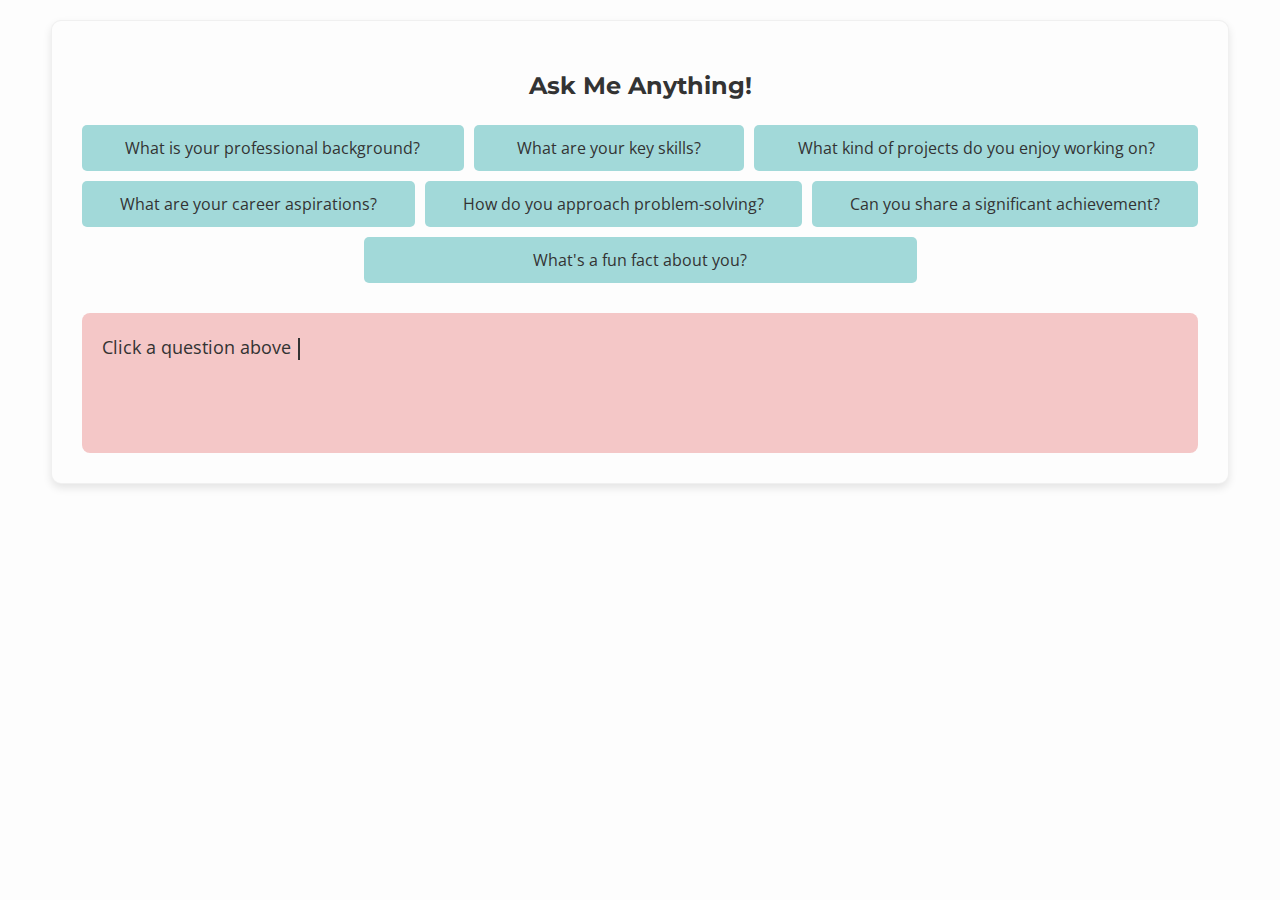
<file: questions.html>
<!DOCTYPE html>
<html lang="en">
<head>
    <meta charset="UTF-8">
    <meta name="viewport" content="width=device-width, initial-scale=1.0">
    <title>About Me Q&A Widget</title>
    <link rel="preconnect" href="https://fonts.googleapis.com">
    <link rel="preconnect" href="https://fonts.gstatic.com" crossorigin>
    <link href="https://fonts.googleapis.com/css2?family=Montserrat:ital,wght@0,100..900;1,100..900&family=Open+Sans:ital,wght@0,300..800;1,300..800&display=swap" rel="stylesheet">
    
    <style>
        /* Define your custom color and font variables */
        :root {
            /* Core Colors for main content and background */
            --color-dark: #333333; /* Deep Charcoal Grey - For all main text, headings */
            --color-light: #FDFDFD; /* Very Light Off-White / Cream - For main page backgrounds */

            /* Accent Colors for visual flair and specific sections */
            --color-accent: #A2D9D9; /* Muted Teal - For buttons, highlights, decorative blocks */
            --color-colour2: #F4C7C7; /* Warm Dusty Rose - For secondary sections, card backgrounds, subtle elements */

            /* Optional: Playful Accent (if you want a tiny pop, use sparingly) */
            --color-playful-accent: #FF7F50; /* Playful Coral - For small interactive elements, icons, hover states */

            /* Font Families */
            --font-heading: 'Montserrat', sans-serif;
            --font-body: 'Open Sans', sans-serif;
        }

        /* Body and overall container styles */
        body {
            font-family: var(--font-body); /* Apply Open Sans to the body */
            display: flex;
            justify-content: center;
            align-items: center;
            background-color: var(--color-light); /* Use your light background color */
            margin: 0;
            padding: 20px;
            box-sizing: border-box;
            color: var(--color-dark); /* Default text color from your palette */
        }

        .qna-widget-container {
            background-color: var(--color-light); /* Widget background from your palette */
            border-radius: 10px;
            box-shadow: 0 4px 8px rgba(0, 0, 0, 0.1);
            padding: 30px;
            width: 90%;
            max-width: 6900px; /* As requested */
            text-align: center;
            border: 1px solid rgba(0, 0, 0, 0.05); /* Softer border than gray-200 */
        }

        h2 {
            font-family: var(--font-heading); /* Apply Montserrat to heading */
            color: var(--color-dark); /* Heading color from your palette */
            margin-bottom: 25px;
        }

        /* Question buttons styles */
        .question-buttons {
            display: flex;
            flex-wrap: wrap;
            justify-content: center;
            gap: 10px;
            margin-bottom: 30px;
        }

        .question-button {
            background-color: var(--color-accent); /* Muted Teal for buttons */
            color: var(--color-dark); /* Dark text on light accent for readability */
            border: none;
            border-radius: 5px;
            padding: 12px 20px;
            font-size: 16px;
            cursor: pointer;
            transition: background-color 0.3s ease, transform 0.2s ease;
            font-family: var(--font-body); /* Use Open Sans for button text */
            flex-grow: 1; /* Allow buttons to grow to fill space */
            max-width: calc(50% - 5px); /* Max width for two buttons per row on larger screens */
        }

        /* Adjust button width for smaller screens */
        @media (max-width: 600px) {
            .question-button {
                max-width: 100%; /* Full width on small screens */
            }
        }

        .question-button:hover {
            background-color: var(--color-colour2); /* Warm Dusty Rose on hover */
            transform: translateY(-2px); /* Slight lift on hover */
        }

        .question-button:focus {
            outline: none; /* Remove default outline */
            box-shadow: 0 0 0 3px rgba(244, 199, 199, 0.5); /* Soft focus ring from Warm Dusty Rose */
        }

        /* Answer display styles */
        .answer-display {
            min-height: 100px;
            background-color: var(--color-colour2); /* Warm Dusty Rose for answer background */
            border-radius: 8px;
            padding: 20px;
            text-align: left;
            color: var(--color-dark); /* Dark text on pastel background for readability */
            font-size: 18px;
            line-height: 1.6;
            overflow: hidden;
            position: relative;
        }

        .typing-cursor {
            display: inline-block;
            width: 2px;
            height: 1.2em;
            background-color: var(--color-dark); /* Cursor matches text color */
            animation: blink 0.4s infinite;
            vertical-align: middle;
            margin-left: 2px;
        }

        @keyframes blink {
            0%, 100% { opacity: 1; }
            50% { opacity: 0; }
        }
    </style>
</head>
<body>

    <div class="qna-widget-container">
        <h2>Ask Me Anything!</h2>
        <div class="question-buttons">
            </div>
        <div class="answer-display">
            <span id="answer-text"></span>
            <span class="typing-cursor"></span>
        </div>
    </div>

    <script>
        document.addEventListener('DOMContentLoaded', () => {
            const questionButtonsContainer = document.querySelector('.question-buttons');
            const answerTextSpan = document.getElementById('answer-text');
            const typingCursor = document.querySelector('.typing-cursor');
            let currentTypingTimeout;

            // Inlined questions and answers (replace with your actual data)
            const qnaData = {
                "questions": [
                    {
                        "question": "What is your professional background?",
                        "answer": "I am a seasoned software engineer with 10+ years of experience in developing scalable web applications, specializing in full-stack development with a focus on modern JavaScript frameworks like React and Node.js. My career has involved working on diverse projects, from e-commerce platforms to data visualization tools."
                    },
                    {
                        "question": "What are your key skills?",
                        "answer": "My core skills include JavaScript (ES6+), React, Node.js, Express, MongoDB, PostgreSQL, AWS, Docker, Git, and Agile methodologies. I'm also proficient in technical problem-solving, system design, and collaborative teamwork."
                    },
                    {
                        "question": "What kind of projects do you enjoy working on?",
                        "answer": "I'm passionate about projects that involve challenging technical problems, opportunities to learn new technologies, and a positive impact on users. I particularly enjoy working on projects that require innovative solutions and cross-functional collaboration."
                    },
                    {
                        "question": "What are your career aspirations?",
                        "answer": "My long-term career goal is to transition into a lead architect role, focusing on designing robust and efficient software systems. I'm also keen on mentoring junior developers and contributing to open-source projects."
                    },
                    {
                        "question": "How do you approach problem-solving?",
                        "answer": "I typically break down complex problems into smaller, manageable parts. I start by thoroughly understanding the requirements, then explore different solutions, consider their trade-offs, and prioritize an iterative approach. I believe in continuous testing and refinement."
                    },
                    {
                        "question": "Can you share a significant achievement?",
                        "answer": "One of my proudest achievements was leading the successful migration of a legacy system to a modern microservices architecture, which resulted in a 30% improvement in performance and a significant reduction in operational costs. This project involved extensive planning, teamwork, and problem-solving."
                    },
                    { // Adding one more question to demonstrate your 'unconventional' side
                        "question": "What's a fun fact about you?",
                        "answer": "Beyond code, I'm an avid amateur astronomer! I love spending clear nights stargazing and exploring distant galaxies through my telescope. It really puts things into perspective and fuels my sense of wonder and discovery, much like solving a complex coding challenge."
                    }
                ]
            };

            // Create buttons for each question
            qnaData.questions.forEach(qna => {
                const button = document.createElement('button');
                button.classList.add('question-button');
                button.textContent = qna.question;
                button.addEventListener('click', () => displayAnswer(qna.answer));
                questionButtonsContainer.appendChild(button);
            });

            // Initial message
            const initialMessage = "Click a question above to learn more about me!";
            displayAnswer(initialMessage); // Display initial message when page loads

            function displayAnswer(answer) {
                // Clear any ongoing typing animation
                if (currentTypingTimeout) {
                    clearTimeout(currentTypingTimeout);
                }
                answerTextSpan.textContent = ''; // Clear previous answer
                typingCursor.style.display = 'inline-block'; // Ensure cursor is visible
                typeText(answer, 0);
            }

            function typeText(text, index) {
                if (index < text.length) {
                    answerTextSpan.textContent += text.charAt(index);
                    currentTypingTimeout = setTimeout(() => typeText(text, index + 1), 30); // Adjust typing speed here (milliseconds per character)
                } else {
                    typingCursor.style.display = 'none'; // Hide cursor after typing is complete
                }
            }
        });
    </script>
</body>
</html>
</file>
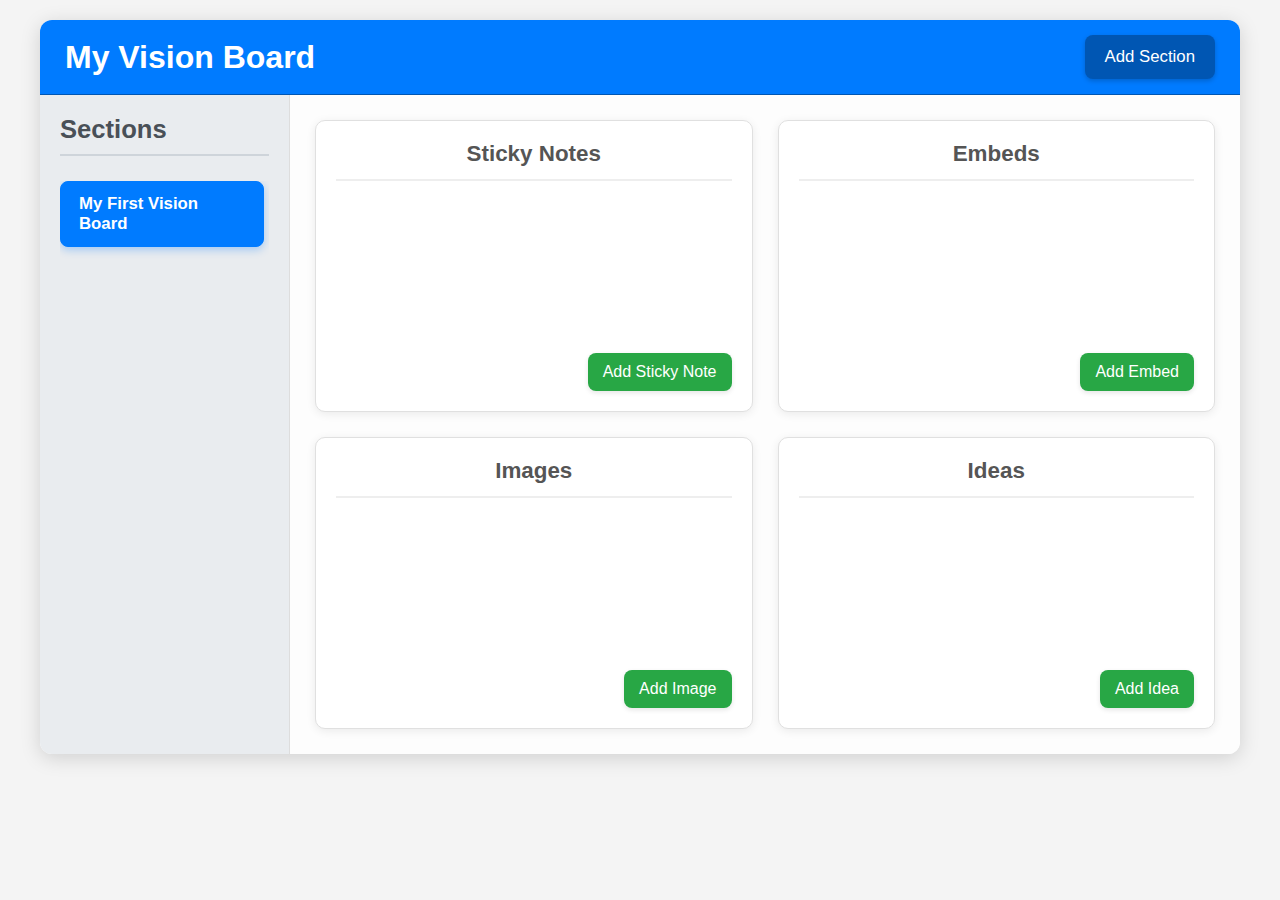
<file: vision.html>
<!DOCTYPE html>
<html lang="en">
<head>
    <meta charset="UTF-8">
    <meta name="viewport" content="width=device-width, initial-scale=1.0">
    <title>My Vision Board</title>
    <style>
        /* Basic styling for the body and overall container */
        body {
            font-family: 'Inter', sans-serif; /* Using Inter font as per instructions */
            margin: 0;
            background-color: #f4f4f4;
            display: flex;
            justify-content: center;
            align-items: flex-start; /* Align to top for better content flow */
            min-height: 100vh;
            padding: 20px;
            box-sizing: border-box;
            color: #333; /* Default text color */
        }

        /* Main container for the vision board application */
        .container {
            background-color: #fff;
            border-radius: 12px; /* Rounded corners for the main container */
            box-shadow: 0 4px 20px rgba(0, 0, 0, 0.15);
            width: 100%;
            max-width: 1200px;
            display: flex;
            flex-direction: column;
            overflow: hidden;
            min-height: 80vh; /* Ensure it takes up a good portion of the screen */
        }

        /* Header section styling */
        header {
            background-color: #007bff; /* Primary blue color */
            color: white;
            padding: 15px 25px;
            display: flex;
            justify-content: space-between;
            align-items: center;
            border-bottom: 1px solid #0056b3; /* Darker border for separation */
        }

        header h1 {
            margin: 0;
            font-size: 2em; /* Larger heading */
            font-weight: 600;
        }

        /* Navigation buttons in the header */
        nav button {
            background-color: #0056b3; /* Darker blue for buttons */
            color: white;
            border: none;
            padding: 12px 20px;
            border-radius: 8px; /* Rounded corners for buttons */
            cursor: pointer;
            font-size: 1.05em;
            margin-left: 15px;
            transition: background-color 0.3s ease, transform 0.2s ease;
            box-shadow: 0 2px 5px rgba(0, 0, 0, 0.2); /* Subtle shadow */
        }

        nav button:hover {
            background-color: #004085; /* Even darker blue on hover */
            transform: translateY(-2px); /* Slight lift effect */
        }

        /* Main content area, containing sidebar and vision board */
        main {
            display: flex;
            flex-grow: 1;
            min-height: 0; /* Allow flex item to shrink */
        }

        /* Sections sidebar styling */
        .sections-sidebar {
            width: 250px; /* Wider sidebar */
            background-color: #e9ecef;
            padding: 20px;
            border-right: 1px solid #ddd;
            box-sizing: border-box;
            flex-shrink: 0;
            display: flex;
            flex-direction: column;
            gap: 10px; /* Space between elements */
        }

        .sections-sidebar h2 {
            margin-top: 0;
            color: #495057;
            font-size: 1.6em;
            margin-bottom: 15px;
            border-bottom: 2px solid #ced4da;
            padding-bottom: 10px;
        }

        /* List of section buttons */
        #sectionsList {
            display: flex;
            flex-direction: column;
            gap: 8px; /* Space between section buttons */
            flex-grow: 1; /* Allow list to take available space */
            overflow-y: auto; /* Enable scrolling for many sections */
            padding-right: 5px; /* Prevent scrollbar from overlapping content */
        }

        #sectionsList button {
            display: block;
            width: 100%;
            padding: 12px 18px;
            background-color: #f8f9fa;
            border: 1px solid #dee2e6;
            border-radius: 8px; /* Rounded corners */
            text-align: left;
            cursor: pointer;
            font-size: 1.05em;
            transition: background-color 0.2s ease, border-color 0.2s ease, box-shadow 0.2s ease;
            box-shadow: 0 1px 3px rgba(0, 0, 0, 0.08);
        }

        #sectionsList button:hover {
            background-color: #e2e6ea;
            border-color: #cdd3d9;
            box-shadow: 0 2px 6px rgba(0, 0, 0, 0.12);
        }

        #sectionsList button.active {
            background-color: #007bff;
            color: white;
            border-color: #007bff;
            box-shadow: 0 3px 8px rgba(0, 123, 255, 0.3);
            font-weight: bold;
        }

        /* Vision board content area */
        .vision-board-area {
            flex-grow: 1;
            padding: 25px;
            background-color: #fdfdfd;
            overflow-y: auto; /* Enable scrolling for board content */
        }

        /* Grid layout for content cards */
        .content-grid {
            display: grid;
            grid-template-columns: repeat(auto-fit, minmax(300px, 1fr)); /* Responsive grid */
            gap: 25px; /* More space between cards */
        }

        /* Styling for individual content cards (Sticky Notes, Embeds, Images, Ideas) */
        .content-card {
            background-color: #ffffff;
            border: 1px solid #e0e0e0;
            border-radius: 10px; /* More rounded corners */
            box-shadow: 0 2px 10px rgba(0, 0, 0, 0.08);
            padding: 20px;
            min-height: 250px; /* Taller cards */
            display: flex;
            flex-direction: column;
            transition: transform 0.2s ease, box-shadow 0.2s ease;
        }

        .content-card:hover {
            transform: translateY(-3px); /* Slight lift on hover */
            box-shadow: 0 5px 15px rgba(0, 0, 0, 0.12);
        }

        .content-card h3 {
            margin-top: 0;
            color: #555;
            font-size: 1.4em;
            border-bottom: 2px solid #eee;
            padding-bottom: 12px;
            margin-bottom: 15px;
            text-align: center;
        }

        /* Container for individual content items within a card */
        .content-items {
            flex-grow: 1;
            padding-bottom: 10px;
            overflow-y: auto; /* Scrollable content area */
            max-height: 350px; /* Max height for scrollable content areas */
            display: flex;
            flex-direction: column;
            gap: 10px; /* Space between content items */
        }

        /* Styling for individual content items */
        .content-item {
            background-color: #f1f1f1;
            border: 1px solid #ddd;
            border-radius: 6px;
            padding: 12px;
            display: flex;
            justify-content: space-between;
            align-items: flex-start; /* Align content to top */
            word-wrap: break-word;
            white-space: pre-wrap; /* Preserve whitespace and break lines */
            box-shadow: 0 1px 4px rgba(0, 0, 0, 0.05);
            position: relative; /* For positioning remove button */
        }

        /* Specific background colors for different content types */
        .content-item.sticky-note-item {
            background-color: #fffacd; /* Light yellow */
        }

        .content-item.embed-item {
            background-color: #e6f7ff; /* Light blue */
        }

        .content-item.image-item {
            background-color: #e6ffe6; /* Light green */
        }

        .content-item .item-content {
            flex-grow: 1;
            padding-right: 30px; /* Space for remove button */
        }

        .content-item .remove-btn {
            background-color: #dc3545; /* Red for remove */
            color: white;
            border: none;
            padding: 6px 10px;
            border-radius: 50%; /* Circular button */
            cursor: pointer;
            font-size: 0.75em;
            font-weight: bold;
            position: absolute;
            top: 8px;
            right: 8px;
            transition: background-color 0.2s ease, transform 0.2s ease;
            line-height: 1; /* Adjust for better centering of 'X' */
            display: flex;
            justify-content: center;
            align-items: center;
            width: 24px; /* Fixed size */
            height: 24px; /* Fixed size */
        }

        .content-item .remove-btn:hover {
            background-color: #c82333;
            transform: scale(1.1);
        }

        .content-item img {
            max-width: 100%; /* Make images responsive within their container */
            height: auto;
            max-height: 150px; /* Limit image height */
            display: block;
            margin-bottom: 8px; /* Space below image */
            border-radius: 4px;
        }

        /* Button to add new content within a card */
        .add-content-btn {
            background-color: #28a745; /* Green for add buttons */
            color: white;
            border: none;
            padding: 10px 15px;
            border-radius: 8px;
            cursor: pointer;
            font-size: 1em;
            margin-top: auto; /* Push button to the bottom */
            align-self: flex-end; /* Align button to the right */
            transition: background-color 0.2s ease, transform 0.2s ease;
            box-shadow: 0 2px 5px rgba(0, 0, 0, 0.1);
        }

        .add-content-btn:hover {
            background-color: #218838;
            transform: translateY(-2px);
        }

        /* Modal styles */
        .modal {
            display: none; /* Hidden by default */
            position: fixed; /* Stay in place */
            z-index: 1000; /* Sit on top of everything */
            left: 0;
            top: 0;
            width: 100%; /* Full width */
            height: 100%; /* Full height */
            background-color: rgba(0,0,0,0.6); /* Darker overlay */
            justify-content: center;
            align-items: center;
            backdrop-filter: blur(3px); /* Subtle blur effect */
        }

        .modal-content {
            background-color: #fefefe;
            padding: 30px;
            border: 1px solid #888;
            width: 90%;
            max-width: 550px; /* Slightly larger modal */
            border-radius: 12px;
            position: relative;
            box-shadow: 0 8px 30px rgba(0,0,0,0.3);
            animation: fadeIn 0.3s ease-out; /* Fade in animation */
        }

        @keyframes fadeIn {
            from { opacity: 0; transform: translateY(-20px); }
            to { opacity: 1; transform: translateY(0); }
        }

        .close-button {
            color: #aaa;
            font-size: 32px; /* Larger close button */
            font-weight: bold;
            position: absolute;
            top: 10px;
            right: 15px;
            cursor: pointer;
            transition: color 0.2s ease;
        }

        .close-button:hover,
        .close-button:focus {
            color: #555;
        }

        .modal-content h2 {
            margin-top: 0;
            margin-bottom: 20px;
            color: #333;
            font-size: 1.8em;
            text-align: center;
            border-bottom: 1px solid #eee;
            padding-bottom: 10px;
        }

        .modal-content input[type="text"],
        .modal-content textarea {
            width: calc(100% - 24px); /* Account for padding */
            padding: 12px;
            margin-bottom: 15px;
            border: 1px solid #ccc;
            border-radius: 8px;
            font-size: 1.05em;
            box-sizing: border-box; /* Include padding in width */
        }

        .modal-content textarea {
            min-height: 100px; /* Larger text area */
            resize: vertical; /* Allow vertical resizing */
        }

        .modal-content button {
            background-color: #007bff;
            color: white;
            border: none;
            padding: 12px 20px;
            border-radius: 8px;
            cursor: pointer;
            font-size: 1.1em;
            float: right; /* Align button to the right */
            transition: background-color 0.2s ease, transform 0.2s ease;
            box-shadow: 0 2px 5px rgba(0, 0, 0, 0.1);
        }

        .modal-content button:hover {
            background-color: #0056b3;
            transform: translateY(-1px);
        }

        /* Responsive adjustments */
        @media (max-width: 768px) {
            body {
                padding: 10px;
            }

            .container {
                flex-direction: column;
                min-height: unset; /* Remove min-height for smaller screens */
            }

            header {
                flex-direction: column;
                align-items: flex-start;
                padding: 15px;
            }

            header h1 {
                margin-bottom: 10px;
                font-size: 1.5em;
            }

            nav {
                width: 100%;
                display: flex;
                flex-wrap: wrap; /* Allow buttons to wrap */
                gap: 10px; /* Space between nav buttons */
            }

            nav button {
                margin-left: 0;
                flex-grow: 1; /* Allow buttons to grow and fill space */
                padding: 10px 15px;
            }

            main {
                flex-direction: column;
            }

            .sections-sidebar {
                width: 100%;
                border-right: none;
                border-bottom: 1px solid #ddd;
                padding: 15px;
            }

            .sections-sidebar h2 {
                text-align: center;
                margin-bottom: 10px;
            }

            #sectionsList {
                flex-direction: row; /* Horizontal scroll for sections on small screens */
                overflow-x: auto;
                white-space: nowrap;
                padding-bottom: 10px;
                -webkit-overflow-scrolling: touch; /* Smooth scrolling on iOS */
            }

            #sectionsList button {
                flex-shrink: 0; /* Prevent buttons from shrinking */
                width: auto; /* Allow buttons to size based on content */
                margin-right: 10px;
            }

            .vision-board-area {
                padding: 15px;
            }

            .content-grid {
                grid-template-columns: 1fr; /* Single column for content cards */
            }

            .modal-content {
                width: 95%;
                padding: 20px;
            }

            .modal-content button {
                width: 100%;
                float: none;
            }
        }
    </style>
</head>
<body>
    <div class="container">
        <header>
            <h1>My Vision Board</h1>
            <nav>
                <!-- These buttons are for general actions, not specific to content types -->
                <button id="addSectionBtn">Add Section</button>
                <!-- The "View Inspirations" and "Add Inspirations" buttons from the sketch are implicitly handled by section switching and "Add Content" buttons within cards -->
            </nav>
        </header>

        <main>
            <aside class="sections-sidebar">
                <h2>Sections</h2>
                <div id="sectionsList">
                    <!-- Section buttons will be dynamically loaded here by JavaScript -->
                </div>
            </aside>

            <section class="vision-board-area" id="visionBoardArea">
                <div class="content-grid">
                    <!-- Sticky Notes Card -->
                    <div class="content-card sticky-notes">
                        <h3>Sticky Notes</h3>
                        <div class="content-items" id="stickyNotesContainer">
                            <!-- Sticky notes will be added here by JavaScript -->
                        </div>
                        <button class="add-content-btn" data-content-type="stickyNote">Add Sticky Note</button>
                    </div>

                    <!-- Embeds Card -->
                    <div class="content-card embeds">
                        <h3>Embeds</h3>
                        <div class="content-items" id="embedsContainer">
                            <!-- Embeds will be added here by JavaScript -->
                        </div>
                        <button class="add-content-btn" data-content-type="embed">Add Embed</button>
                    </div>

                    <!-- Images Card -->
                    <div class="content-card images">
                        <h3>Images</h3>
                        <div class="content-items" id="imagesContainer">
                            <!-- Images will be added here by JavaScript -->
                        </div>
                        <button class="add-content-btn" data-content-type="image">Add Image</button>
                    </div>

                    <!-- Ideas Card (Placeholder for future expansion) -->
                    <div class="content-card ideas">
                        <h3>Ideas</h3>
                        <div class="content-items" id="ideasContainer">
                            <!-- Ideas content can be added here -->
                        </div>
                        <button class="add-content-btn" data-content-type="idea">Add Idea</button>
                    </div>
                </div>
            </section>
        </main>
    </div>

    <!-- Universal Modal for adding sections and content -->
    <div id="modal" class="modal">
        <div class="modal-content">
            <span class="close-button">&times;</span>
            <h2 id="modalTitle"></h2>
            <div id="modalBody"></div>
        </div>
    </div>

    <script>
        document.addEventListener('DOMContentLoaded', () => {
            // Get references to key DOM elements
            const sectionsList = document.getElementById('sectionsList');
            const visionBoardArea = document.getElementById('visionBoardArea');
            const addSectionBtn = document.getElementById('addSectionBtn');
            const modal = document.getElementById('modal');
            const modalTitle = document.getElementById('modalTitle');
            const modalBody = document.getElementById('modalBody');
            const closeButton = document.querySelector('.modal .close-button');

            // Initialize sections data from localStorage or an empty object
            let sections = loadSections();
            // Determine the active section, defaulting to 'default' if none is stored
            let activeSectionId = localStorage.getItem('activeSectionId') || 'default';

            // Ensure a 'default' section always exists if the storage is empty
            if (Object.keys(sections).length === 0) {
                sections['default'] = {
                    name: 'My First Vision Board', // Default name for the first section
                    content: {
                        stickyNote: [],
                        embed: [],
                        image: [],
                        idea: [] // Initialize all content types
                    }
                };
                saveSections(); // Save the newly created default section
            }

            // --- Event Listeners ---

            // Listener for adding a new section via the header button
            addSectionBtn.addEventListener('click', () => openAddSectionModal());

            // Delegated event listener for section buttons in the sidebar
            sectionsList.addEventListener('click', (e) => {
                // Check if the clicked element or its parent is a section button
                const targetButton = e.target.closest('.section-button');
                if (targetButton) {
                    switchSection(targetButton.dataset.sectionId);
                }
            });

            // Delegated event listener for add content buttons and remove buttons within the vision board area
            visionBoardArea.addEventListener('click', (e) => {
                // Check if an 'Add Content' button was clicked
                if (e.target.classList.contains('add-content-btn')) {
                    const contentType = e.target.dataset.contentType;
                    openAddContentModal(contentType);
                }
                // Check if a 'Remove' button was clicked
                else if (e.target.classList.contains('remove-btn')) {
                    // Find the closest parent content item to get its type and ID
                    const contentItemElement = e.target.closest('.content-item');
                    if (contentItemElement) {
                        const contentType = contentItemElement.dataset.contentType;
                        const itemId = contentItemElement.dataset.itemId;
                        removeContentItem(contentType, itemId);
                    }
                }
            });

            // Listener for the modal's close button
            closeButton.addEventListener('click', () => closeModal());

            // Listener to close the modal if the user clicks outside of it
            window.addEventListener('click', (e) => {
                if (e.target === modal) {
                    closeModal();
                }
            });

            // --- Initialization ---
            // Render the list of sections in the sidebar
            renderSections();
            // Render the content of the initially active section
            renderVisionBoard(activeSectionId);

            // --- Data Management Functions ---

            /**
             * Loads sections data from localStorage.
             * Ensures all content type arrays are initialized for consistency.
             * @returns {Object} The sections data.
             */
            function loadSections() {
                try {
                    const storedSections = JSON.parse(localStorage.getItem('visionBoardSections')) || {};
                    // Iterate through each section to ensure content arrays exist
                    for (const sectionId in storedSections) {
                        const section = storedSections[sectionId];
                        if (!section.content) {
                            section.content = {};
                        }
                        // Initialize arrays for each content type if they don't exist
                        if (!section.content.stickyNote) section.content.stickyNote = [];
                        if (!section.content.embed) section.content.embed = [];
                        if (!section.content.image) section.content.image = [];
                        if (!section.content.idea) section.content.idea = [];
                    }
                    return storedSections;
                } catch (e) {
                    console.error("Error loading sections from localStorage:", e);
                    // Return an empty object if there's a parsing error
                    return {};
                }
            }

            /**
             * Saves the current sections data to localStorage.
             */
            function saveSections() {
                localStorage.setItem('visionBoardSections', JSON.stringify(sections));
            }

            /**
             * Generates a simple unique ID for new items.
             * @returns {string} A unique ID string.
             */
            function generateUniqueId() {
                return '_' + Math.random().toString(36).substr(2, 9);
            }

            // --- UI Rendering Functions ---

            /**
             * Renders (or re-renders) the list of section buttons in the sidebar.
             */
            function renderSections() {
                sectionsList.innerHTML = ''; // Clear existing buttons
                for (const sectionId in sections) {
                    const section = sections[sectionId];
                    const button = document.createElement('button');
                    button.classList.add('section-button');
                    // Add 'active' class if this is the currently active section
                    if (sectionId === activeSectionId) {
                        button.classList.add('active');
                    }
                    button.dataset.sectionId = sectionId; // Store section ID for event handling
                    button.textContent = section.name;
                    sectionsList.appendChild(button);
                }
            }

            /**
             * Renders the content of a specific vision board section.
             * @param {string} sectionId - The ID of the section to render.
             */
            function renderVisionBoard(sectionId) {
                activeSectionId = sectionId; // Update the active section ID
                localStorage.setItem('activeSectionId', activeSectionId); // Persist active section

                // Update the 'active' class on section buttons
                document.querySelectorAll('.section-button').forEach(btn => {
                    btn.classList.remove('active');
                    if (btn.dataset.sectionId === sectionId) {
                        btn.classList.add('active');
                    }
                });

                const currentSection = sections[sectionId];
                if (!currentSection) {
                    console.error('Section not found:', sectionId);
                    return; // Exit if section does not exist
                }

                // Clear existing content from all containers
                document.getElementById('stickyNotesContainer').innerHTML = '';
                document.getElementById('embedsContainer').innerHTML = '';
                document.getElementById('imagesContainer').innerHTML = '';
                document.getElementById('ideasContainer').innerHTML = '';

                // Populate containers with content from the current section
                currentSection.content.stickyNote.forEach(item => {
                    document.getElementById('stickyNotesContainer').appendChild(createContentItemElement('stickyNote', item));
                });
                currentSection.content.embed.forEach(item => {
                    document.getElementById('embedsContainer').appendChild(createContentItemElement('embed', item));
                });
                currentSection.content.image.forEach(item => {
                    document.getElementById('imagesContainer').appendChild(createContentItemElement('image', item));
                });
                // Future: Add rendering for 'idea' content here if implemented
                currentSection.content.idea.forEach(item => {
                    document.getElementById('ideasContainer').appendChild(createContentItemElement('idea', item));
                });
            }

            /**
             * Creates an HTML element for a content item (sticky note, embed, image).
             * @param {string} type - The type of content ('stickyNote', 'embed', 'image', 'idea').
             * @param {Object} item - The content item object containing its data (e.g., id, text, url).
             * @returns {HTMLElement} The created content item div element.
             */
            function createContentItemElement(type, item) {
                const itemDiv = document.createElement('div');
                itemDiv.classList.add('content-item', `${type}-item`);
                itemDiv.dataset.contentType = type; // Store content type for removal
                itemDiv.dataset.itemId = item.id; // Store item ID for removal

                let contentHTML = '';
                // Generate specific HTML based on content type
                if (type === 'stickyNote') {
                    contentHTML = `<span>${item.text}</span>`;
                } else if (type === 'embed') {
                    // For embeds, displaying the URL as text. For actual embedding,
                    // you'd need to parse the URL and create an iframe,
                    // which can be complex due to security and varying embed codes.
                    contentHTML = `<span>${item.url}</span>`;
                } else if (type === 'image') {
                    // Use a placeholder image if the provided URL fails to load
                    contentHTML = `<img src="${item.url}" alt="${item.alt || 'Vision Board Image'}" onerror="this.onerror=null;this.src='https://placehold.co/100x100/A0A0A0/FFFFFF?text=Image+Error';">
                                   <span>${item.alt || ''}</span>`;
                } else if (type === 'idea') {
                    contentHTML = `<span>${item.text}</span>`;
                }

                itemDiv.innerHTML = `
                    <div class="item-content">${contentHTML}</div>
                    <button class="remove-btn">X</button>
                `;
                return itemDiv;
            }

            // --- Section Management ---

            /**
             * Adds a new section to the vision board.
             * @param {string} sectionName - The name of the new section.
             */
            function addSection(sectionName) {
                const newSectionId = generateUniqueId();
                sections[newSectionId] = {
                    name: sectionName,
                    content: {
                        stickyNote: [],
                        embed: [],
                        image: [],
                        idea: []
                    }
                };
                saveSections(); // Save updated sections data
                renderSections(); // Re-render sidebar to show new section
                switchSection(newSectionId); // Automatically switch to the new section
                console.log(`Added new section: "${sectionName}" with ID: ${newSectionId}`);
            }

            /**
             * Switches the active vision board section.
             * @param {string} sectionId - The ID of the section to switch to.
             */
            function switchSection(sectionId) {
                if (sections[sectionId]) {
                    renderVisionBoard(sectionId);
                    console.log(`Switched to section: ${sections[sectionId].name}`);
                } else {
                    console.warn(`Attempted to switch to non-existent section: ${sectionId}`);
                }
            }

            // --- Content Management ---

            /**
             * Adds a new content item to the currently active section.
             * @param {string} type - The type of content ('stickyNote', 'embed', 'image', 'idea').
             * @param {Object} data - The data for the new content item (e.g., { text: "..." } or { url: "..." }).
             */
            function addContentItem(type, data) {
                const currentSection = sections[activeSectionId];
                if (currentSection) {
                    const newItem = { id: generateUniqueId(), ...data }; // Create item with unique ID
                    currentSection.content[type].push(newItem); // Add to the specific content type array
                    saveSections(); // Save updated sections data
                    renderVisionBoard(activeSectionId); // Re-render the board to display the new item
                    console.log(`Added ${type} to section "${currentSection.name}":`, newItem);
                } else {
                    console.error(`Cannot add content: Active section "${activeSectionId}" not found.`);
                }
            }

            /**
             * Removes a content item from the currently active section.
             * @param {string} type - The type of content ('stickyNote', 'embed', 'image', 'idea').
             * @param {string} itemId - The ID of the item to remove.
             */
            function removeContentItem(type, itemId) {
                const currentSection = sections[activeSectionId];
                if (currentSection && currentSection.content[type]) {
                    // Filter out the item with the matching ID
                    currentSection.content[type] = currentSection.content[type].filter(item => item.id !== itemId);
                    saveSections(); // Save updated sections data
                    renderVisionBoard(activeSectionId); // Re-render the board to reflect the removal
                    console.log(`Removed ${type} with ID ${itemId} from section "${currentSection.name}"`);
                } else {
                    console.error(`Cannot remove content: Type "${type}" or item ID "${itemId}" not found in section "${activeSectionId}".`);
                }
            }

            // --- Modal Functions ---

            /**
             * Displays the modal.
             */
            function openModal() {
                modal.style.display = 'flex'; // Use flexbox for centering
            }

            /**
             * Hides the modal and clears its body content.
             */
            function closeModal() {
                modal.style.display = 'none';
                modalBody.innerHTML = ''; // Clear modal content to prepare for next use
            }

            /**
             * Opens the modal for adding a new section.
             */
            function openAddSectionModal() {
                modalTitle.textContent = 'Add New Section';
                modalBody.innerHTML = `
                    <input type="text" id="newSectionName" placeholder="Enter Section Name" />
                    <button id="saveSectionBtn">Add Section</button>
                `;
                openModal();

                // Add event listener for the 'Add Section' button inside the modal
                document.getElementById('saveSectionBtn').addEventListener('click', () => {
                    const newSectionNameInput = document.getElementById('newSectionName');
                    const newSectionName = newSectionNameInput.value.trim();
                    if (newSectionName) {
                        addSection(newSectionName);
                        closeModal();
                    } else {
                        // Use the modal itself for error messages instead of alert()
                        showModalMessage('Please enter a section name.', 'Error');
                    }
                });
            }

            /**
             * Opens the modal for adding various types of content (sticky note, embed, image, idea).
             * @param {string} contentType - The type of content to add.
             */
            function openAddContentModal(contentType) {
                // Capitalize the first letter for display in the modal title
                modalTitle.textContent = `Add ${contentType.charAt(0).toUpperCase() + contentType.slice(1).replace(/([A-Z])/g, ' $1').trim()}`;

                let formHTML = '';
                let primaryInputId = ''; // Used for validation check
                let primaryInputLabel = ''; // Used for validation message

                // Construct the modal form based on the content type
                switch (contentType) {
                    case 'stickyNote':
                        formHTML = `<textarea id="contentInput" placeholder="Type your sticky note text here..."></textarea>`;
                        primaryInputId = 'contentInput';
                        primaryInputLabel = 'text';
                        break;
                    case 'embed':
                        formHTML = `<input type="text" id="contentInput" placeholder="Paste embed URL (e.g., YouTube, Vimeo, etc.)"/>`;
                        primaryInputId = 'contentInput';
                        primaryInputLabel = 'URL';
                        break;
                    case 'image':
                        formHTML = `
                            <input type="text" id="imageUrlInput" placeholder="Paste image URL (e.g., .jpg, .png, .gif)" />
                            <input type="text" id="imageAltInput" placeholder="Image Description (Optional)" />
                        `;
                        primaryInputId = 'imageUrlInput';
                        primaryInputLabel = 'image URL';
                        break;
                    case 'idea':
                        formHTML = `<textarea id="contentInput" placeholder="Write down your idea..."></textarea>`;
                        primaryInputId = 'contentInput';
                        primaryInputLabel = 'idea text';
                        break;
                    default:
                        formHTML = '<p>Unsupported content type for adding.</p>';
                        break;
                }

                modalBody.innerHTML = `
                    ${formHTML}
                    <button id="saveContentBtn">Add</button>
                `;
                openModal();

                // Add event listener for the 'Add' button inside the content modal
                document.getElementById('saveContentBtn').addEventListener('click', () => {
                    let data = {};
                    let isValid = false;

                    // Collect data and validate based on content type
                    if (contentType === 'image') {
                        const imageUrl = document.getElementById('imageUrlInput').value.trim();
                        const imageAlt = document.getElementById('imageAltInput').value.trim();
                        if (imageUrl) {
                            data = { url: imageUrl, alt: imageAlt };
                            isValid = true;
                        }
                    } else {
                        const contentValue = document.getElementById('contentInput').value.trim();
                        if (contentValue) {
                            if (contentType === 'stickyNote' || contentType === 'idea') {
                                data = { text: contentValue };
                                isValid = true;
                            } else if (contentType === 'embed') {
                                data = { url: contentValue };
                                isValid = true;
                            }
                        }
                    }

                    if (isValid) {
                        addContentItem(contentType, data);
                        closeModal();
                    } else {
                        // Use the modal itself for error messages
                        showModalMessage(`Please enter valid ${primaryInputLabel}.`, 'Input Required');
                    }
                });
            }

            /**
             * Displays a simple message within the existing modal.
             * @param {string} message - The message to display.
             * @param {string} title - The title for the message modal.
             */
            function showModalMessage(message, title = 'Message') {
                modalTitle.textContent = title;
                modalBody.innerHTML = `
                    <p>${message}</p>
                    <button id="modalMessageOkBtn">OK</button>
                `;
                openModal();
                document.getElementById('modalMessageOkBtn').addEventListener('click', () => {
                    closeModal();
                    // Re-open the previous modal if it was an add-content/section modal
                    // This is a simple approach; for more complex flows, you might store modal state.
                    if (title !== 'Message' && title !== 'Input Required') { // Check if it was an error message, not a primary input modal
                        // This logic might need refinement if you have many modal types
                        // For now, it just closes the message modal.
                    }
                });
            }
        });
    </script>
</body>
</html>
</file>
